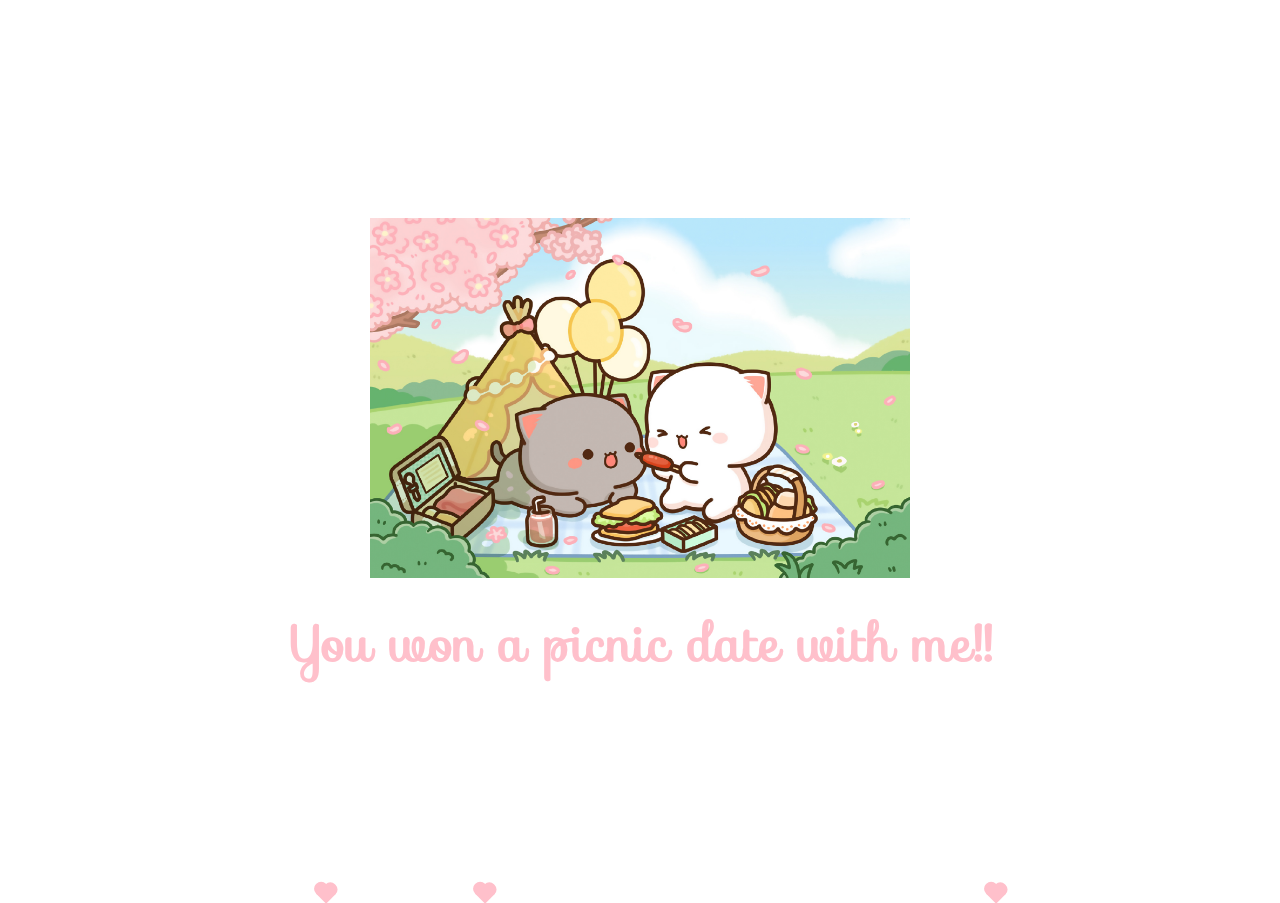
<file: picnic.html>
<!DOCTYPE html>
<html lang="en">
<head>
    <meta charset="UTF-8">
    <meta name="viewport" content="width=device-width, initial-scale=1.0">
    <title>Date</title>

    <link rel="stylesheet" href="./styles.css">
    <style>
        .heart {
    animation: heartAnimation 5s linear infinite;
}
@keyframes heartAnimation {
    0% {
        transform: translateY(0) rotate(-45deg);
    }
    50% {
        transform: translateY(-100vmin) rotate(-45deg);
    }
    100% {
        transform: translateY(0) rotate(-45deg);
    }
}

        img {
            width: 80vw;
            height: auto;
            max-height: 60vh;
        }


    </style>
    <link rel="stylesheet" href="https://fonts.googleapis.com/css?family=Sofia">
</head>
<body>
    <div class="gif_container">
        <div>
            <img src="./images/picnic.jpeg" alt="img" style="width: 60vmin; height: 40vmin;">
        </div>
        <div>
            <div>
                <h1 class="options_text">You won a picnic date with me!!</h1>
            </div>
        </div>
    </div>

    <script src="./script.js"></script>


</body>
</html>
</file>
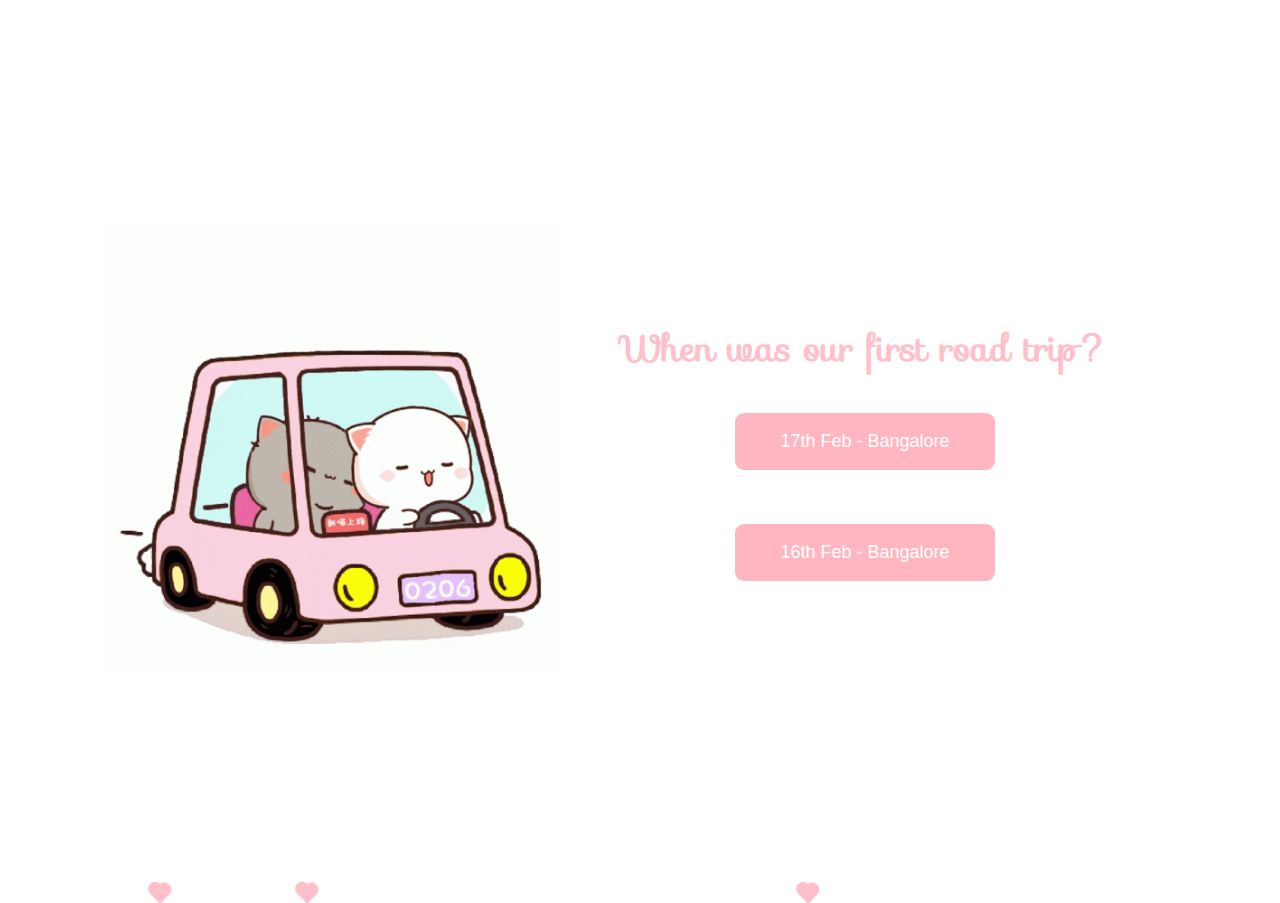
<file: q1.html>
<!DOCTYPE html>
<html lang="en">
<head>
    <meta charset="UTF-8">
    <meta name="viewport" content="width=device-width, initial-scale=1.0">
    <title>Q1</title>
    <link rel="stylesheet" href="./styles.css">
    <link rel="stylesheet" href="https://fonts.googleapis.com/css?family=Sofia">
</head>
<body>
    <div>
        <img src="./images/q1.gif" id="mainImage" alt="Cute animated illustration" style="width: 50vmin; height: 50vmin;">
    </div>
    <div class="gif_container">
        <div>
            <h1 class="header_text">When was our first road trip?</h1>
        </div>

        <div class="gif_container">
            <button class="btn" onclick="nextPage('q2.html')">17th Feb - Bangalore</button>
        </div>

        <div class="gif_container">
            <button class="btn" onclick="sadCat('./images/q1.gif')">16th Feb - Bangalore</button>
        </div>
    </div>

    <script src="./script.js"></script>

</body>
</html>
</file>
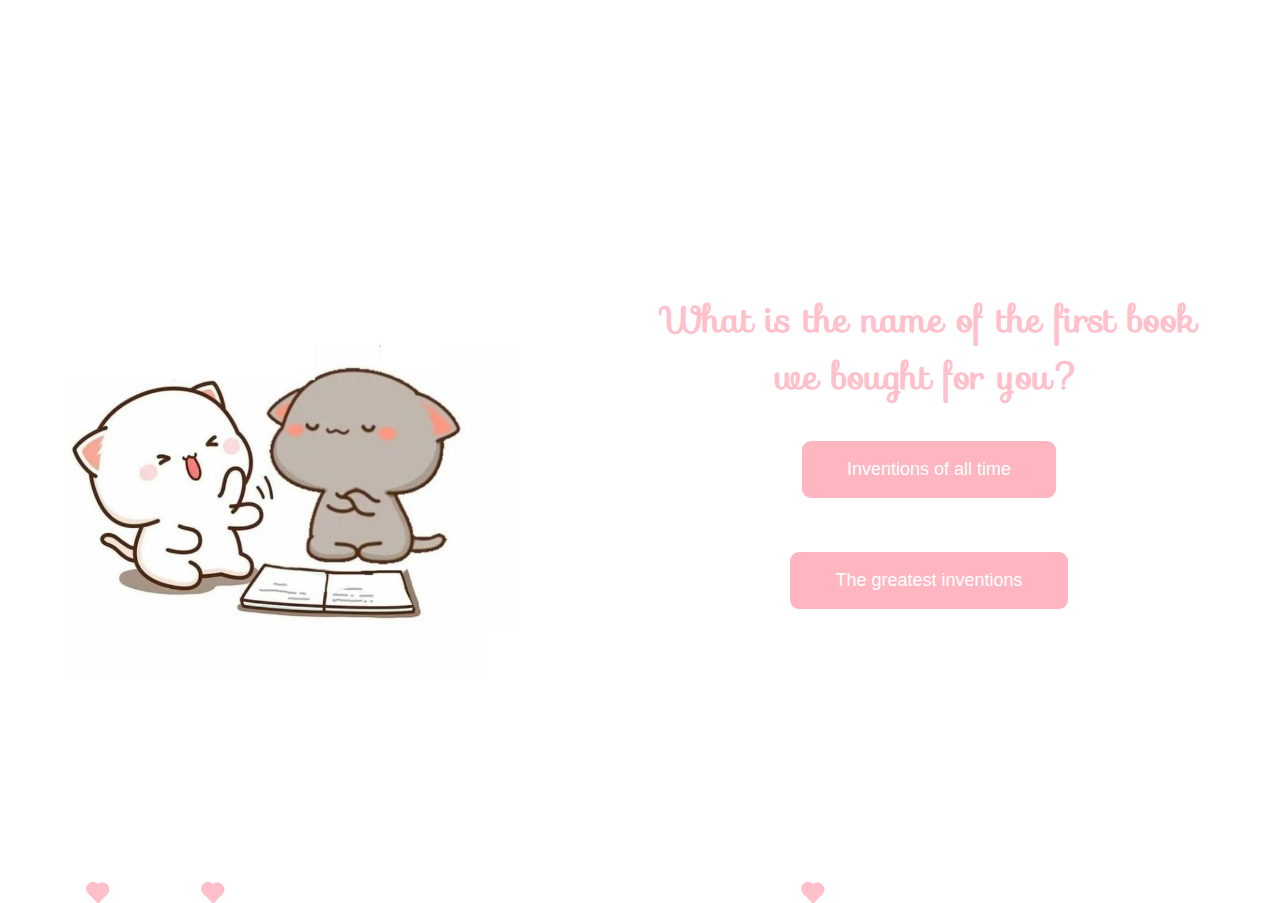
<file: q2.html>
<!DOCTYPE html>
<html lang="en">
<head>
    <meta charset="UTF-8">
    <meta name="viewport" content="width=device-width, initial-scale=1.0">
    <title>Q2</title>
    <link rel="stylesheet" href="./styles.css">
    <link rel="stylesheet" href="https://fonts.googleapis.com/css?family=Sofia">
</head>
<body>
    <div class="gif_container">
        <img src="./images/q2.jpg" id="mainImage" alt="Cute animated illustration" style="width: 50vmin; height: 50vmin;">
    </div>
    <div class="gif_container">
        <div>
            <h1 class="header_text">What is the name of the first book we bought for you?</h1>
        </div>

        <div class="gif_container">
            <button class="btn" onclick="sadCat('./images/q2.jpg')">Inventions of all time</button>
        </div>

        <div class="gif_container">
            <button class="btn" onclick="nextPage('./q3.html')">The greatest inventions</button>
        </div>
    </div>

    <script src="./script.js"></script>

</body>
</html>
</file>
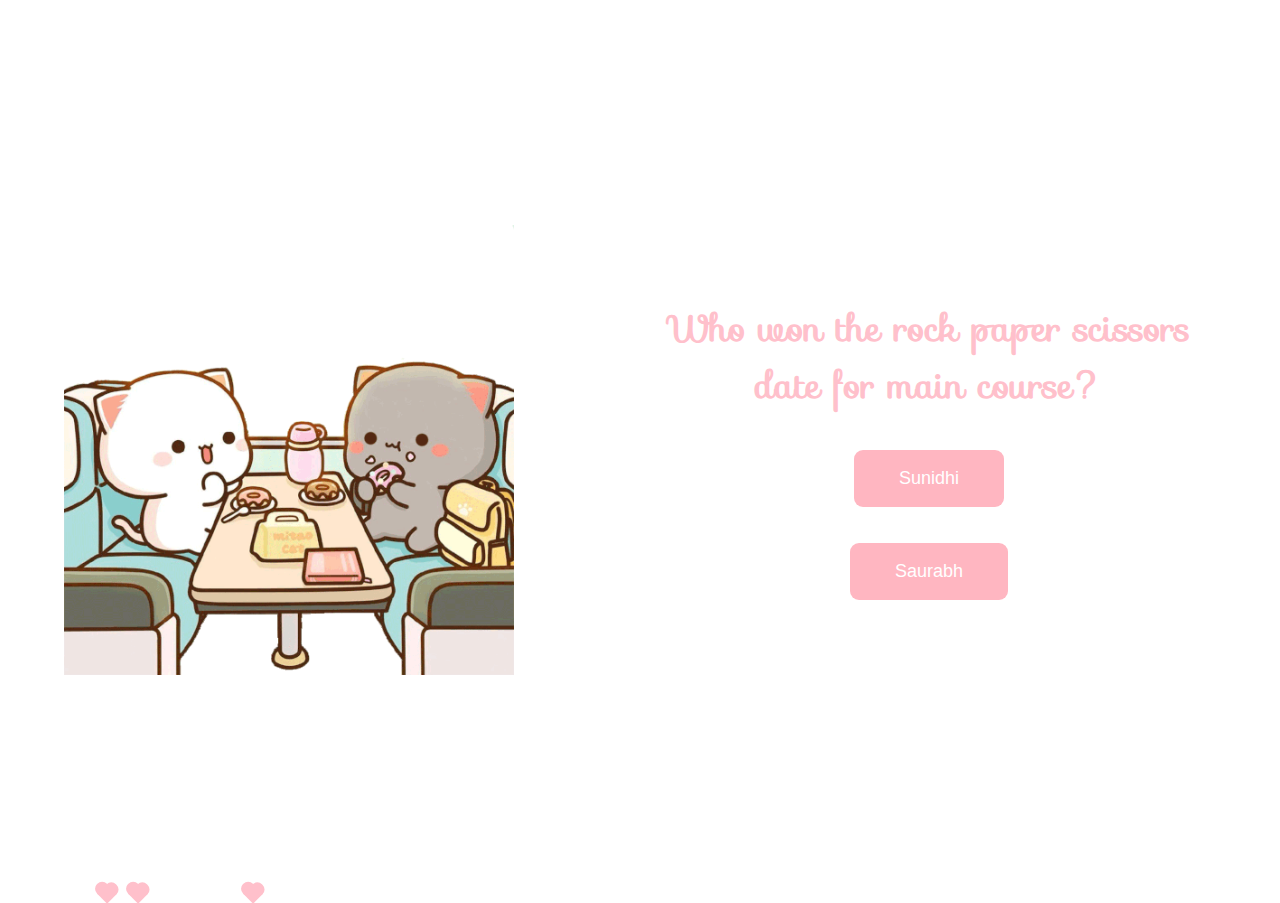
<file: q3.html>
<!DOCTYPE html>
<html lang="en">
<head>
    <meta charset="UTF-8">
    <meta name="viewport" content="width=device-width, initial-scale=1.0">
    <title>Q3</title>
    <link rel="stylesheet" href="./styles.css">
    <link rel="stylesheet" href="https://fonts.googleapis.com/css?family=Sofia">
</head>
<body>
    <div class="gif_container">
        <img src="./images/q3.gif" id="mainImage" alt="Cute animated illustration" style="width: 50vmin; height: 50vmin;">
    </div>
    <div class="gif_container">
        <div >
            <h1 class = "header_text">Who won the rock paper scissors date for main course?</h1>
            <div class="gif_container">
                <button class="btn" onclick="nextPage('q4.html')">Sunidhi</button>

            </div>

            <div class="gif_container">
                <button class="btn" onclick="sadCat('./images/q3.gif')">Saurabh</button>

            </div>


        </div>
    </div>

    <script src="./script.js"></script>

</body>
</html>
</file>
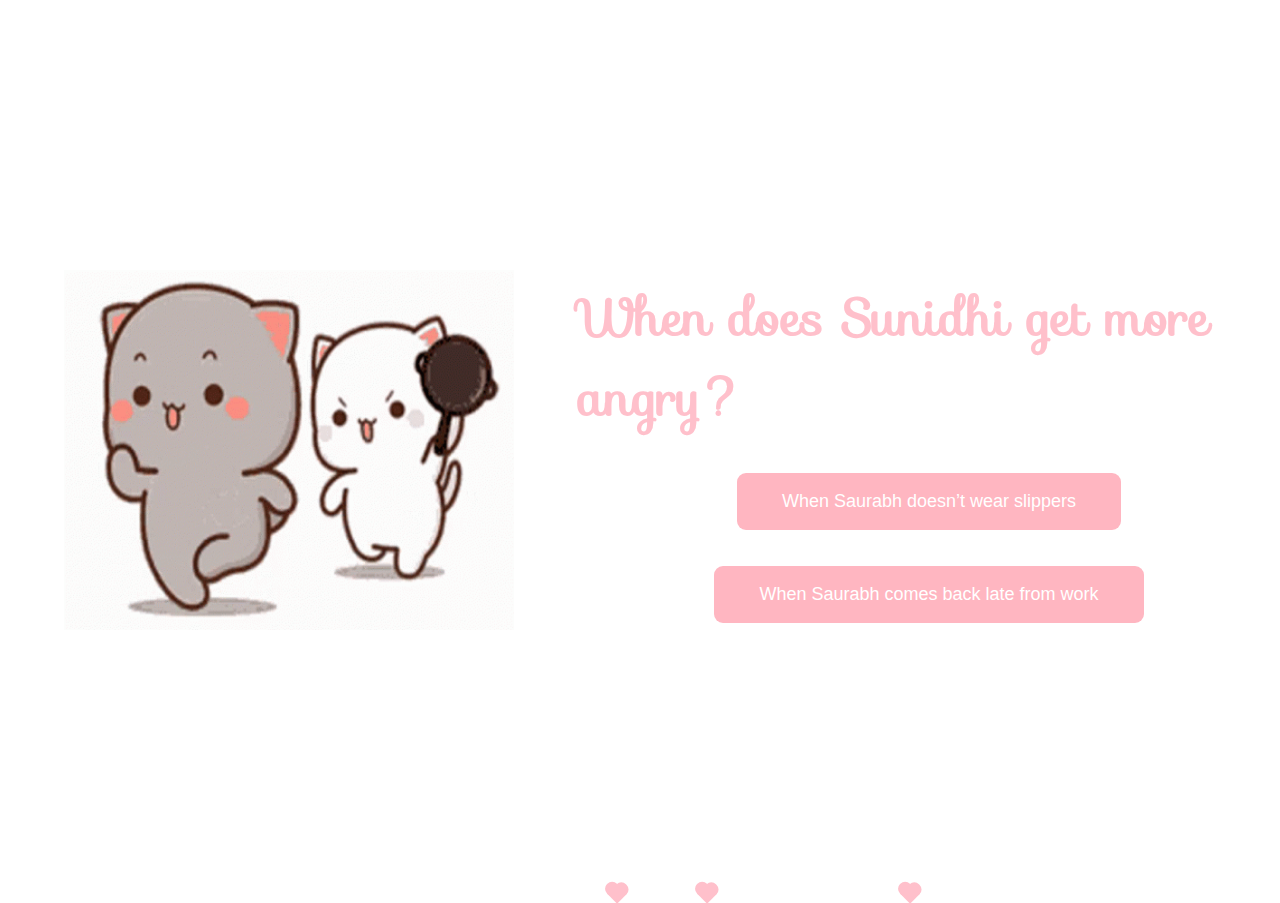
<file: q4.html>
<!DOCTYPE html>
<html lang="en">
<head>
    <meta charset="UTF-8">
    <meta name="viewport" content="width=device-width, initial-scale=1.0">
    <title>Q4</title>
    <link rel="stylesheet" href="./styles.css">
    <link rel="stylesheet" href="https://fonts.googleapis.com/css?family=Sofia">

</head>
<body>
    <div class="gif_container">
        <img src="./images/q4.gif" id="mainImage"  alt="Cute animated illustration" style="width: 50vmin; height: 40vmin;">
    </div>
    <div >
        <h1 class = "options_text"> When does Sunidhi get more angry?</h1>
        <div class="gif_container">
            <button class="btn" onclick="sadCat('./images/q4.gif')">When Saurabh doesn’t wear slippers</button>

        </div>
        <div class="gif_container">
            <button class="btn" onclick="nextPage('q5.html')">When Saurabh comes back late from work</button>

        </div>

    </div>
    <script src="./script.js"></script>
</body>
</html>
</file>
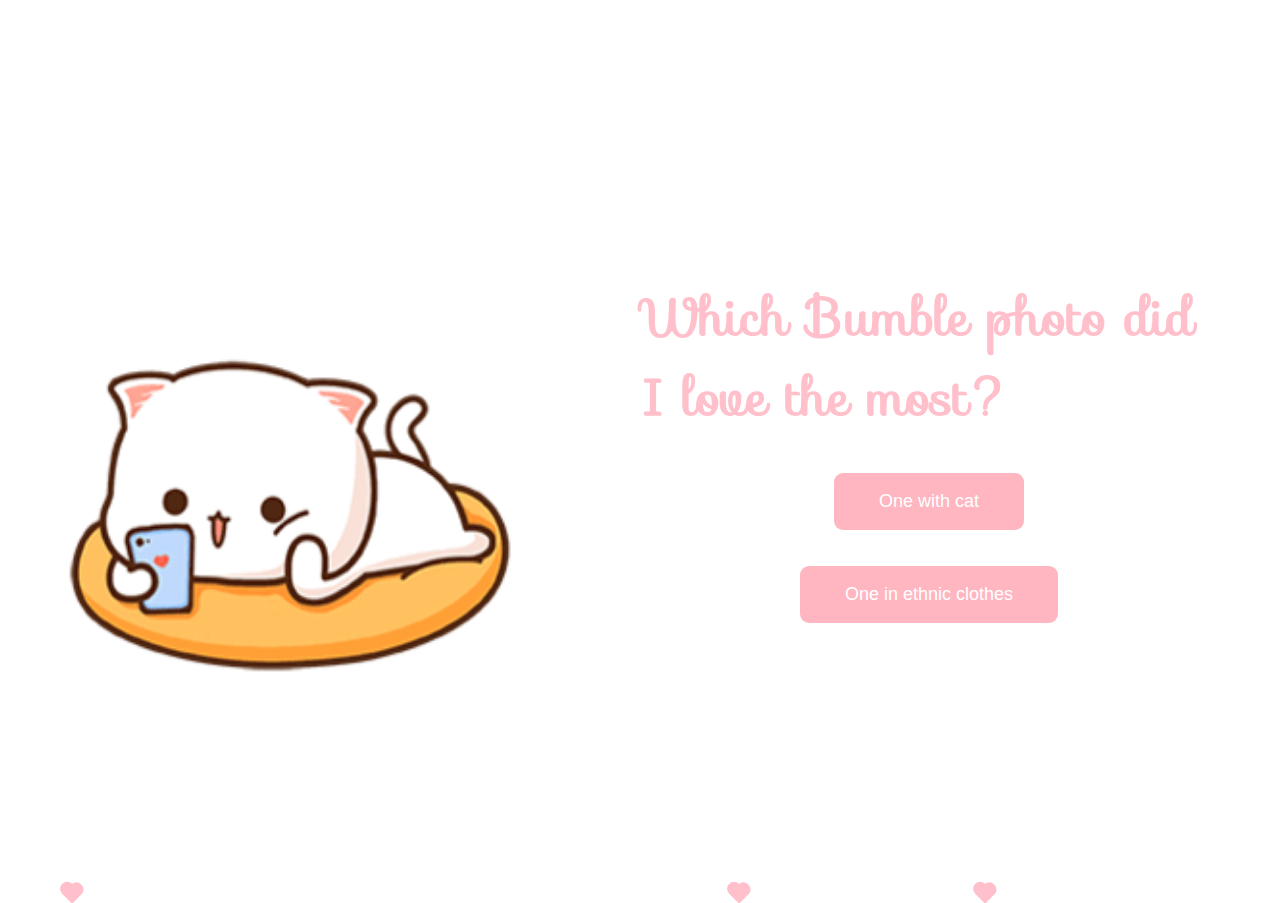
<file: q5.html>
<!DOCTYPE html>
<html lang="en">
<head>
    <meta charset="UTF-8">
    <meta name="viewport" content="width=device-width, initial-scale=1.0">
    <title>Q5</title>
    <link rel="stylesheet" href="./styles.css">
    <link rel="stylesheet" href="https://fonts.googleapis.com/css?family=Sofia">

</head>
<body>
    <div class="gif_container">
        <img src="./images/q5.gif" id="mainImage" alt="Cute animated illustration" style="width: 50vmin; height: 50vmin;">
    </div>
    <div class="gif_container">
        <div >
            <h1 class = "options_text"> Which Bumble photo did I love the most?</h1>
            <div class="gif_container">
                <button class="btn" onclick="nextPage('q6.html')">One with cat</button>

            </div>

            <div class="gif_container">
                <button class="btn" onclick="sadCat('./images/q5.gif')">One in ethnic clothes</button>

            </div>



        </div>
        <script src="./script.js"></script>

</body>
</html>
</file>
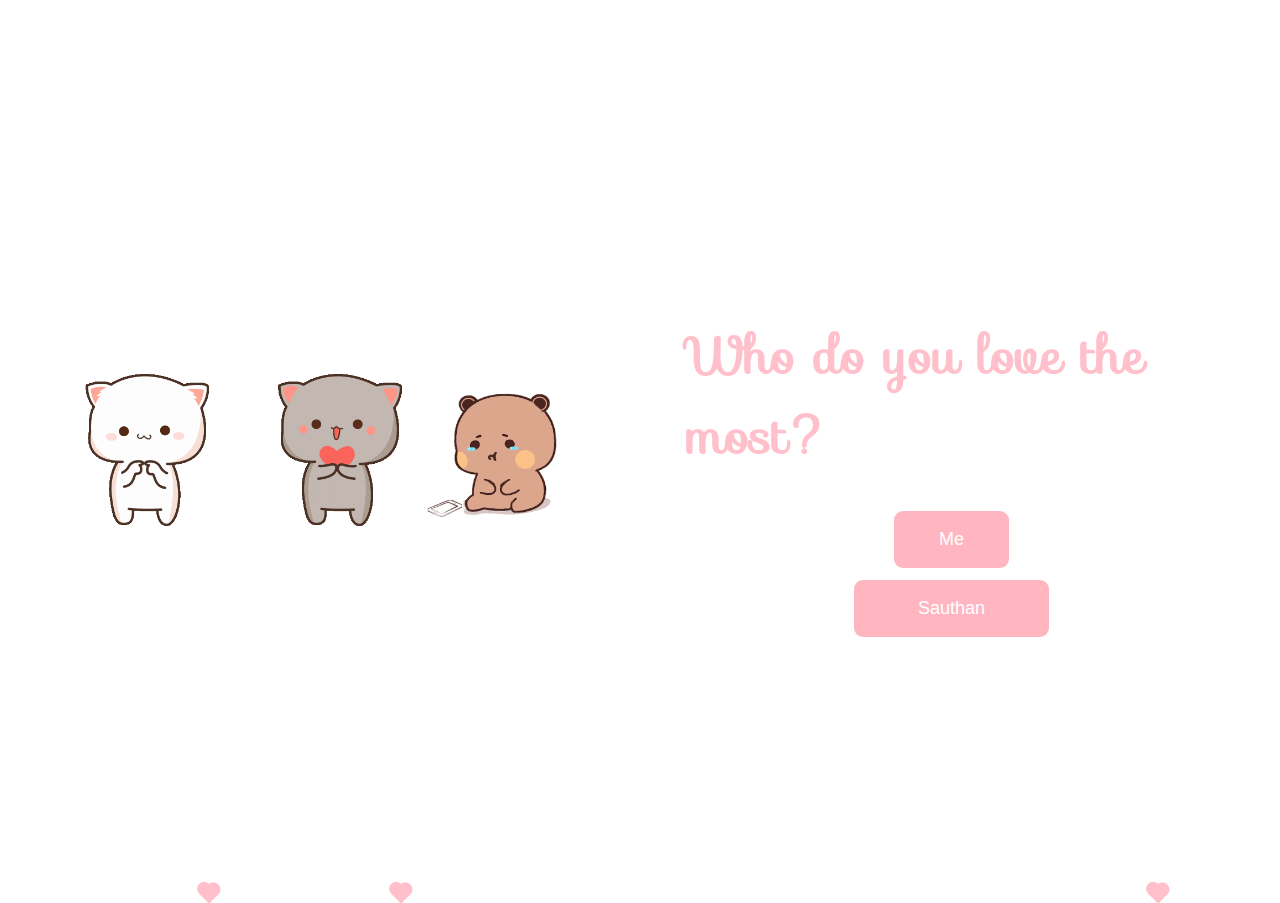
<file: q6.html>
<!DOCTYPE html>
<html lang="en">
<head>
    <meta charset="UTF-8">
    <meta name="viewport" content="width=device-width, initial-scale=1.0">
    <title>Q6</title>
    <link rel="stylesheet" href="./styles.css">
    <link rel="stylesheet" href="https://fonts.googleapis.com/css?family=Sofia">
</head>
<body>
    <div class="gif_container_sauthan" >
        <img src="./images/s2.gif" alt="S2" style="width: 40vmin; height: 20vmin;">
        <img src="./images/sauthan.gif" alt="Sauthan" style="width: 15vmin; height: 15vmin;">
    </div>
    <div class="gif_container">
        <div >
            <h1 class="options_text">Who do you love the most?</h1>
            <div class="gif_container">
                <button class="btn" onclick="nextPage('picnic.html')">Me</button>
            </div>
            <div class="gif_container" >
                <button class="btn" id="sauthan" onclick="moveButton()" onmouseover="moveButton()">Sauthan</button>
            </div>
        </div>
    </div>
    <script src="./script.js"></script>

</body>
</html>
</file>
<file: styles.css>
body {
    margin: 0;
    padding: 0;
    overflow: hidden;
    background-color: #fff;
    font-family: 'Sofia', sans-serif;
    display: flex;
    justify-content: center;
    align-items: center;
    min-height: 100vh;
}

.heart {
    width: 1.5vmin;
    height: 1.5vmin;
    background-color: pink;
    position: absolute;
    bottom: 0;
    transform: rotate(-45deg);
    animation: heartAnimation 2s linear infinite;
    transform-origin: center;
}

.heart::before,
.heart::after {
    content: "";
    width: 1.5vmin;
    height: 1.5vmin;
    background-color: pink;
    border-radius: 50%;
    position: absolute;
}

.heart::before {
    top: -0.75vmin;
    left: 0;
}

.heart::after {
    top: 0;
    left: 0.75vmin;
}

@keyframes heartAnimation {
    0% {
        transform: translateY(0) rotate(-45deg);
    }
    50% {
        transform: translateY(-10vmin) rotate(-45deg);
    }
    100% {
        transform: translateY(0) rotate(-45deg);
    }
}

.gif_container,
.gif_container_sauthan {
    display: flex;
    flex-direction: column;
    justify-content: center;
    align-items: center;
    margin: 2vh 5vw;
}
.gif_container_sauthan {
    flex-direction: row;
}


.header_text {
    font-size: 4vmin;
    color: pink;
    margin-top: 2vmin;
    margin-bottom: 0;
    text-align: center;
}

.buttons {
    display: flex;
    flex-direction: row;
    justify-content: center;
    align-items: center;
    margin-top: 2vh;
}

.btn {
    background-color: #FFB6C1;
    color: white;
    padding: 2vmin 5vmin;
    font-size: 2vmin;
    cursor: pointer;
    border: none;
    border-radius: 1vmin;
    transition: background-color 0.3s ease;
    margin-top: 2vmin;
}

#sauthan {
    position: absolute;
    transition: 0.5s;
    margin-top: 5vh;
    padding: 2vh 5vw;
}

.options_text {
    font-family: 'Sofia', sans-serif;
    font-size: 4vw;
    font-weight: bold;
    color: pink;
    margin-top: 2vh;
    margin-bottom: 0;
}

.gif_container_sauthan {
    display: flex;
    flex-direction: row;
    justify-content: center;
    align-items: center;
    margin: 2vh 5vw;
}

@media only screen and (max-width: 320px) and (max-height: 568px) {
    body {
        min-height: 100vh;
    }

    .header_text,
    .options_text {
        font-size: 16px;
    }

    .btn {
        padding: 10px 18px;
        font-size: 12px;
        border-radius: 8px;
    }
}

@media only screen and (max-width: 414px) and (max-height: 736px) {
    body {
        min-height: 90vh;
    }

    .header_text,
    .options_text {
        font-size: 20px;
    }

    .btn {
        padding: 15px 25px;
        font-size: 14px;
        border-radius: 10px;
    }
}
</file>
